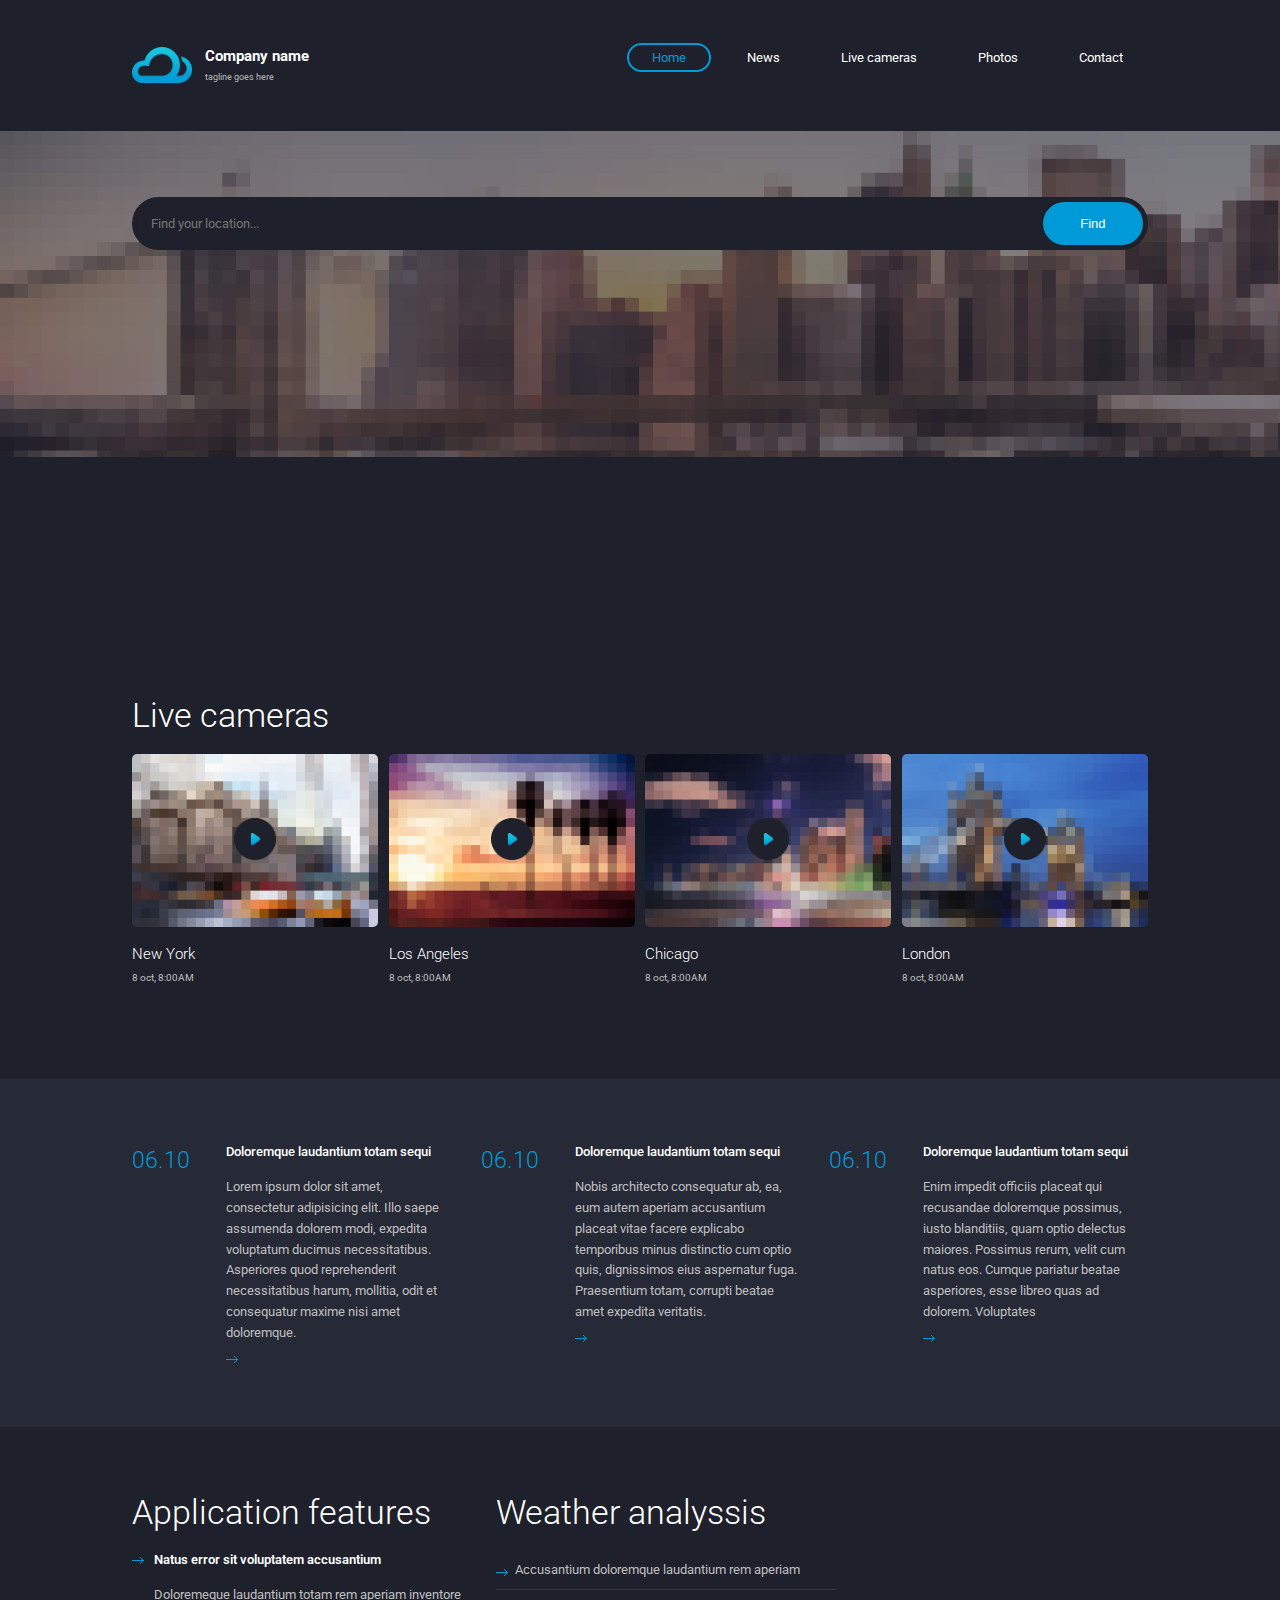
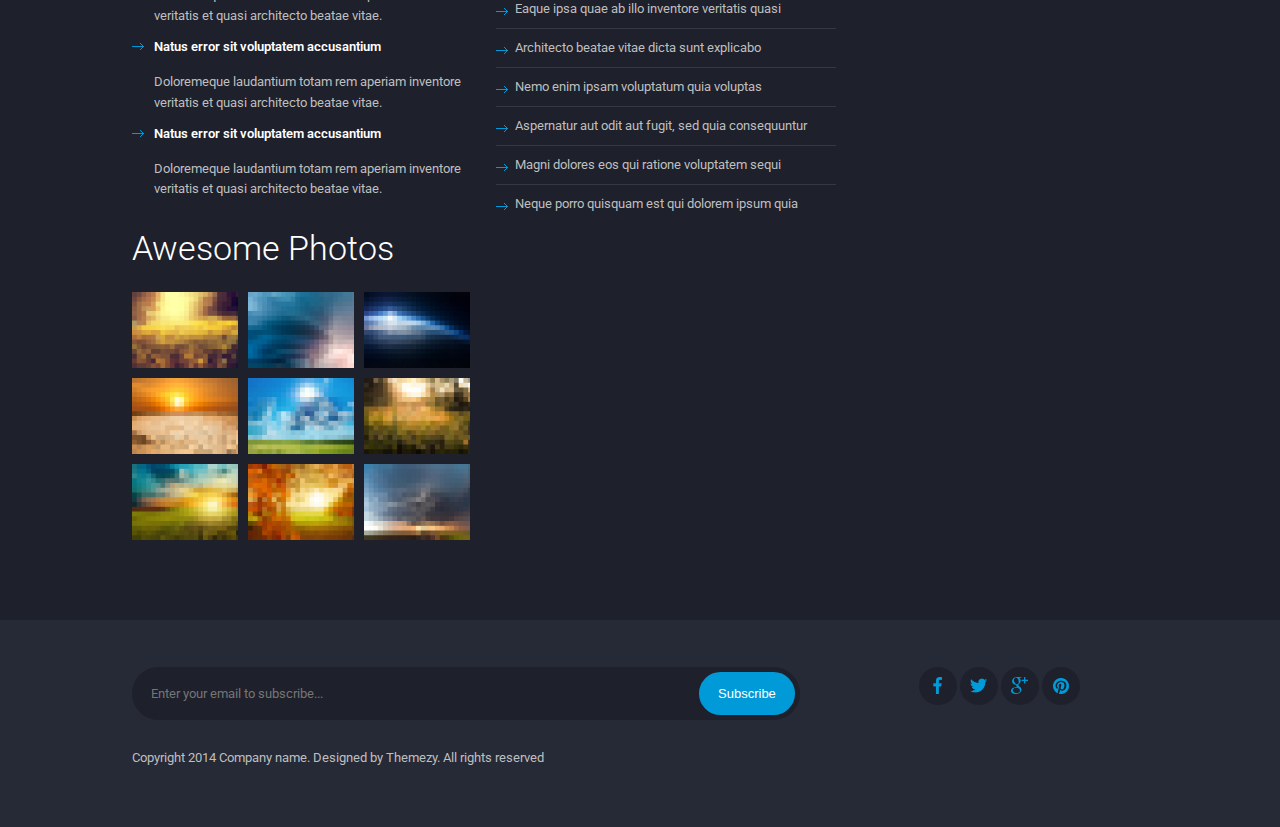
<file: index.html>
<!doctype html>

<html lang="en"> 
  <head>
    <meta charset="utf-8">
    <title>Weather Check</title>
    <meta name="description" lang="en" content="Openweather API is one of the most recognisable and elegant APIs. Powered by ML technologies, it provides all necessary for businesses weather information for any location on the globe. All you need to start using it is to sign up and call API straightforwardly.">
    <meta name="keywords" lang="en" content="Openweather, api, Current Weather, forcasting, weather forcasting">
    <meta name="viewport" content="width=device-width, initial-scale=1, maximum-scale=1">
    <link rel="shortcut icon" href="favicon.ico" />

    <!-- FontAwesome CDN link -->
    <link rel="stylesheet" media="screen" href="./assets/vendor/fontAwesome.all.min.css">
    <link rel="stylesheet" href="https://cdnjs.cloudflare.com/ajax/libs/font-awesome/5.15.1/css/all.min.css">

    <!-- Default style-sheet is for 'media' type screen (color computer display).  -->
    <link rel="stylesheet" media="screen" href="./assets/css/style.css" >
    
  </head>
  <body>

    <!--container start-->
    <div class="container">

      <!--Header section start-->
      <header>
        <div class="wrapper">
          <!-- Logo starts here -->
          <a href="index.html" title="logo" class="logo">
            <div class="logoImage">
              <img src="./assets/images/logo.png" alt="logo" />
            </div>
            <div class="logoText">
              <h1>company name</h1>
              <span>tagline goes here</span>
            </div>
          </a>
          <!-- Logo ends here -->
          <!-- Humberger starts here -->
          <div class="burger">
            <div class="line">line1</div>
            <div class="line">line2</div>
            <div class="line">line3</div>
          </div>
          <!-- Humberger ends here -->
          <!-- Navbar starts here -->
          <nav class="navbar hide-navbar">
            <ul class="menu">
              <li class="menu-item"><a href="index.html" class="menu-link active" title="home">home</a></li>
              <li class="menu-item"><a href="#" class="menu-link" title="news">news</a></li>
              <li class="menu-item"><a href="#" class="menu-link" title="live cameras">live cameras</a></li>
              <li class="menu-item"><a href="photos.html" class="menu-link" title="photos">photos</a></li>
              <li class="menu-item"><a href="#" class="menu-link" title="contact">contact</a></li>
            </ul>
          </nav>
          <!-- Navbar ends here -->
        </div>
      </header>
      <!--Header section ends-->

      <!--Main section start-->
      <main class="home-main">
        <!-- Banner section starts here -->
        <div class="banner">
          <div class="wrapper">
            <form class="search-form">
              <div class="form-inputs">
                <input type="search" class="input-field search" placeholder="Find your location..." />
                <input type="submit" class="btn find" name="find" value="find" />
              </div>
            </form>
          </div>
        </div>
        <!-- Banner section ends here -->
        <!-- live cameras section starts here -->
        <section class="live-cameras">
          <div class="wrapper">
            <h3 class="headline">live cameras</h3>
            <ul class="cities">
              <li class="city">
                <a href="#" title="city video">
                  <figure>
                    <img src="./assets/images/live-camera-1.jpg" alt="new york" />
                  </figure>
                </a>
                <h4 class="city-name">new york</h4>
                <p class="city-date-time">8 oct, 8:00<span class="uppercase-word">am</span></p>
              </li>
              <li class="city">
                <a href="#" title="city video">
                  <figure>
                    <img src="./assets/images/live-camera-2.jpg" alt="los angeles" />
                  </figure>
                </a>
                <h4 class="city-name">los angeles</h4>
                <p class="city-date-time">8 oct, 8:00<span class="uppercase-word">am</span></p>
              </li>
              <li class="city">
                <a href="#" title="city video">
                  <figure>
                    <img src="./assets/images/live-camera-3.jpg" alt="chicago" />
                  </figure>
                </a>
                <h4 class="city-name">chicago</h4>
                <p class="city-date-time">8 oct, 8:00<span class="uppercase-word">am</span></p>
              </li>
              <li class="city">
                <a href="#" title="city video">
                  <figure>
                    <img src="./assets/images/live-camera-4.jpg" alt="london" />
                  </figure>
                </a>  
                <h4 class="city-name">london</h4>
                <p class="city-date-time">8 oct, 8:00<span class="uppercase-word">am</span></p>
              </li>
            </ul>
          </div>
        </section>
        <!-- live cameras section ends here -->
        <!-- News section starts here -->
        <section class="news">
          <div class="wrapper">
            <ul class="news-posts">
              <li class="post">
                <h4 class="post-date">06.10</h4>
                <article>
                  <h5 class="post-headline">doloremque laudantium totam sequi</h5>
                  <p class="post-description">
                    lorem ipsum dolor sit amet, consectetur adipisicing elit.
                    Illo saepe assumenda dolorem modi, expedita voluptatum ducimus
                    necessitatibus. <span class="capital-letter">asperiores</span>
                    quod reprehenderit necessitatibus harum, mollitia, odit et
                    consequatur maxime nisi amet doloremque.
                  </p>
                  <a href="#" title="full post">
                    <figure class="right-arrow">
                      <img src="./assets/images/arrow.png" alt="left arrow">
                    </figure>
                  </a>
                </article>
              </li>
              <li class="post">
                <h4 class="post-date">06.10</h4>
                <article>
                  <h5 class="post-headline">doloremque laudantium totam sequi</h5>
                  <p class="post-description">
                    nobis architecto consequatur ab, ea, eum autem aperiam accusantium
                    placeat vitae facere explicabo temporibus minus distinctio cum optio
                    quis, dignissimos eius aspernatur fuga. <span class="capital-letter">praesentium</span> 
                    totam, corrupti beatae amet expedita veritatis.
                  </p>
                  <a href="#" title="full post">
                    <figure class="right-arrow">
                      <img src="./assets/images/arrow.png" alt="left arrow">
                    </figure>
                  </a>
                </article>
              </li>
              <li class="post">
                <h4 class="post-date">06.10</h4>
                <article>
                  <h5 class="post-headline">doloremque laudantium totam sequi</h5>
                  <p class="post-description">
                    enim impedit officiis placeat qui recusandae doloremque possimus,
                    iusto blanditiis, quam optio delectus maiores. <span class="capital-letter">possimus</span>
                    rerum, velit cum natus eos. <span class="capital-letter">cumque</span>
                    pariatur beatae asperiores, esse libreo quas ad dolorem. 
                    <span class="capital-letter">voluptates</span>
                  </p>
                  <a href="#" title="full post">
                    <figure class="right-arrow">
                      <img src="./assets/images/arrow.png" alt="left arrow">
                    </figure>
                  </a>
                </article>
              </li>
            </ul>
          </div>
        </section>
        <!-- News section ends here -->
        <!-- feature-analysis-photos section starts here -->
        <section class="feature-analysis-photos-section">
          <div class="wrapper">
            <ul class="feature-analysis-photos">
              <!-- feature section starts here -->
              <li class="features">
                <h3 class="headline">application features</h3>
                <ul>
                  <li class="feature-item">
                    <figure class="right-arrow">
                      <img src="./assets/images/arrow.png" alt="left arrow">
                    </figure>
                    <article>
                      <h4 class="feature-headline">natus error sit voluptatem accusantium</h4>
                      <p class="feature-description">doloremeque laudantium totam rem aperiam inventore veritatis et quasi architecto beatae vitae.</p>
                    </article>
                  </li>
                  <li class="feature-item">
                    <figure class="right-arrow">
                      <img src="./assets/images/arrow.png" alt="left arrow">
                    </figure>
                    <article>
                      <h4 class="feature-headline">natus error sit voluptatem accusantium</h4>
                      <p class="feature-description">doloremeque laudantium totam rem aperiam inventore veritatis et quasi architecto beatae vitae.</p>
                    </article>
                  </li>
                  <li class="feature-item">
                    <figure class="right-arrow">
                      <img src="./assets/images/arrow.png" alt="left arrow">
                    </figure>
                    <article>
                      <h4 class="feature-headline">natus error sit voluptatem accusantium</h4>
                      <p class="feature-description">doloremeque laudantium totam rem aperiam inventore veritatis et quasi architecto beatae vitae.</p>
                    </article>
                  </li>
                </ul>
              </li>
              <!-- analysis section starts here -->
              <li>
                <h3 class="headline">weather analyssis</h3>
                <ul>
                  <li class="analyssis-item">
                    <figure class="right-arrow">
                      <img src="./assets/images/arrow.png" alt="left arrow">
                    </figure>
                    <a href="#" class="analyssis-info" title="analyssis info">accusantium doloremque laudantium rem aperiam</a>
                  </li>
                  <li class="analyssis-item">
                    <figure class="right-arrow">
                      <img src="./assets/images/arrow.png" alt="left arrow">
                    </figure>
                    <a href="#" class="analyssis-info" title="analyssis info">eaque ipsa quae ab illo inventore veritatis quasi</a>
                  </li>
                  <li class="analyssis-item">
                    <figure class="right-arrow">
                      <img src="./assets/images/arrow.png" alt="left arrow">
                    </figure>
                    <a href="#" class="analyssis-info" title="analyssis info">architecto beatae vitae dicta sunt explicabo</a>
                  </li>
                  <li class="analyssis-item">
                    <figure class="right-arrow">
                      <img src="./assets/images/arrow.png" alt="left arrow">
                    </figure>
                    <a href="#" class="analyssis-info" title="analyssis info">nemo enim ipsam voluptatum quia voluptas</a>
                  </li>
                  <li class="analyssis-item">
                    <figure class="right-arrow">
                      <img src="./assets/images/arrow.png" alt="left arrow">
                    </figure>
                    <a href="#" class="analyssis-info" title="analyssis info">aspernatur aut odit aut fugit, sed quia consequuntur</a>
                  </li>
                  <li class="analyssis-item">
                    <figure class="right-arrow">
                      <img src="./assets/images/arrow.png" alt="left arrow">
                    </figure>
                    <a href="#" class="analyssis-info" title="analyssis info">magni dolores eos qui ratione voluptatem sequi</a>
                  </li>
                  <li class="analyssis-item">
                    <figure class="right-arrow">
                      <img src="./assets/images/arrow.png" alt="left arrow">
                    </figure>
                    <a href="#" class="analyssis-info" title="analyssis info">neque porro quisquam est qui dolorem ipsum quia</a>
                  </li>
                </ul>
              </li>
              <!-- photos section starts here -->
              <li>
                <h3 class="headline photos-headline">awesome photos</h3>
                <ul>
                  <li class="gallery-item">
                    <figure class="photo-wrapper">
                      <img src="./assets/images/thumb-1.jpg" alt="thumb images" />  
                    </figure>
                  </li>
                  <li class="gallery-item">
                    <figure class="photo-wrapper">
                      <img src="./assets/images/thumb-2.jpg" alt="thumb images" />  
                    </figure>
                  </li>
                  <li class="gallery-item">
                    <figure class="photo-wrapper">
                      <img src="./assets/images/thumb-3.jpg" alt="thumb images" />  
                    </figure>
                  </li>
                  <li class="gallery-item">
                    <figure class="photo-wrapper">
                      <img src="./assets/images/thumb-4.jpg" alt="thumb images" />  
                    </figure>
                  </li>
                  <li class="gallery-item">
                    <figure class="photo-wrapper">
                      <img src="./assets/images/thumb-5.jpg" alt="thumb images" />  
                    </figure>
                  </li>
                  <li class="gallery-item">
                    <figure class="photo-wrapper">
                      <img src="./assets/images/thumb-6.jpg" alt="thumb images" />  
                    </figure>
                  </li>
                  <li class="gallery-item">
                    <figure class="photo-wrapper">
                      <img src="./assets/images/thumb-7.jpg" alt="thumb images" />  
                    </figure>
                  </li>
                  <li class="gallery-item">
                    <figure class="photo-wrapper">
                      <img src="./assets/images/thumb-8.jpg" alt="thumb images" />  
                    </figure>
                  </li>
                  <li class="gallery-item">
                    <figure class="photo-wrapper">
                      <img src="./assets/images/thumb-9.jpg" alt="thumb images" />  
                    </figure>
                  </li>
                </ul>
              </li>
            </ul>
          </div>
        </section>
        <!-- feature-analysis-photos section ends here -->
      </main>
      <!--Main section ends-->

      <!--Footer section start-->
      <footer>
        <div class="wrapper">
          <div class="mail-and-icons">
            <form class="email-form">
              <div class="form-inputs">
                <input type="email" class="input-field email" placeholder="Enter your email to subscribe..." />
                <input type="submit" class="btn subscribe" name="subscribe" value="subscribe" />
              </div>
            </form>
            <ul class="footer-icons">
              <li class="icon">
                <a href="#" class="icon-link facebook" title="facebook">facebook</a>
              </li>
              <li class="icon">
                <a href="#" class="icon-link twitter" title="twitter">twitter</a>
              </li>
              <li class="icon">
                <a href="#" class="icon-link google-plus" title="google-plus">google-plus</a>
              </li>
              <li class="icon">
                <a href="#" class="icon-link pintrest" title="pintrest">pintrest</a>
              </li>
            </ul>
          </div>
          <p class="copy-right-text">copyright 2014 company <span class="lowercase-text">name</span>. designed <span class="lowercase-text">by</span> themezy. all <span class="lowercase-text">rights reserved</span></p>
        </div>
      </footer>
      <!--Footer section ends-->

    </div>
    <!--container ends-->

    <script src="./assets/js/script.js"></script>
  </body>
</html>
</file>
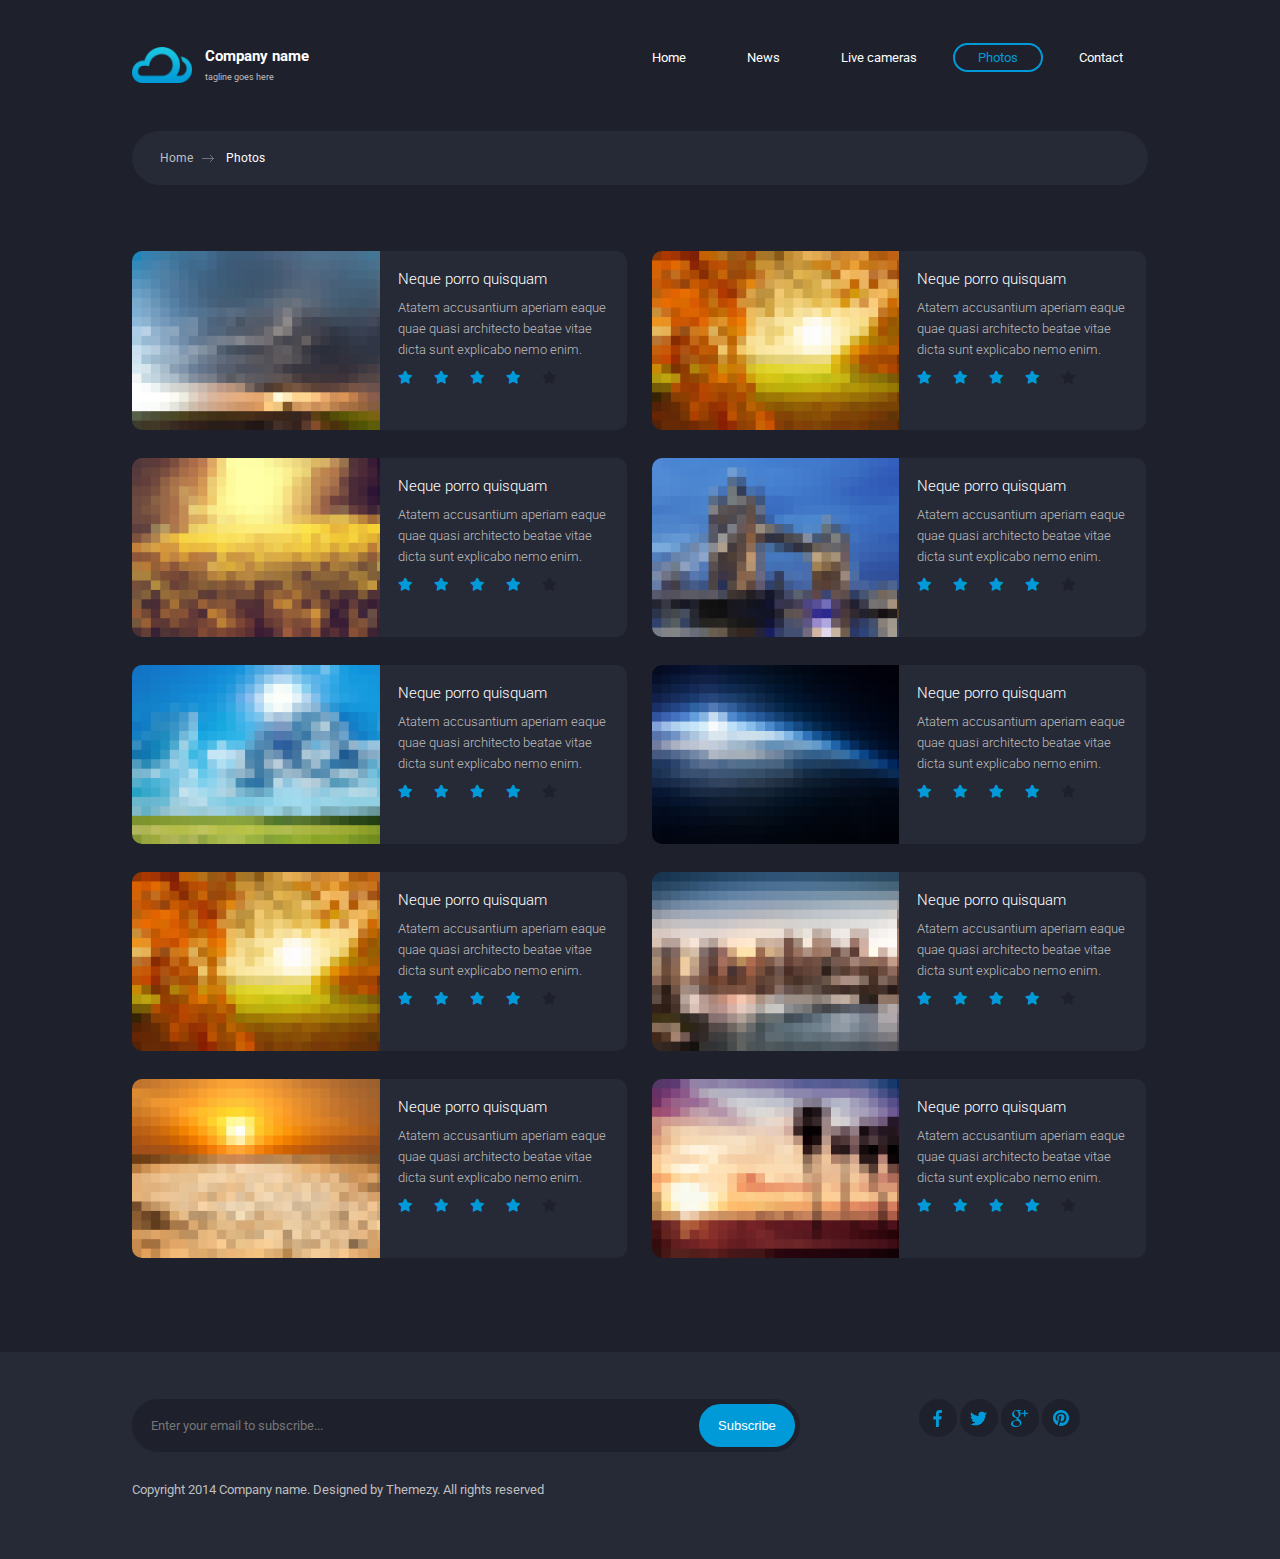
<file: photos.html>
<!doctype html>
<html lang="en"> 
  <head>
    <meta charset="utf-8">
    <title>Weather Check</title>
    <meta name="description" lang="en" content="Openweather API is one of the most recognisable and elegant APIs. Powered by ML technologies, it provides all necessary for businesses weather information for any location on the globe. All you need to start using it is to sign up and call API straightforwardly.">
    <meta name="keywords" lang="en" content="Openweather, api, Current Weather, forcasting, weather forcasting">
    <meta name="viewport" content="width=device-width, initial-scale=1, maximum-scale=1">
    <link rel="shortcut icon" href="favicon.ico" />

    <!-- FontAwesome CDN link -->
    <link rel="stylesheet" media="screen" href="./assets/vendor/fontAwesome.all.min.css">
    <link rel="stylesheet" href="https://cdnjs.cloudflare.com/ajax/libs/font-awesome/5.15.1/css/all.min.css">

    <!-- Default style-sheet is for 'media' type screen (color computer display).  -->
    <link rel="stylesheet" media="screen" href="./assets/css/style.css" >
    
  </head>

  <body>

    <!--container start-->
    <div class="container">

      <!--Header section start-->
      <header>
        <div class="wrapper">
          <!-- Logo starts here -->
          <a href="index.html" title="logo" class="logo">
            <div class="logoImage">
              <img src="./assets/images/logo.png" alt="logo" />
            </div>
            <div class="logoText">
              <h1>company name</h1>
              <span>tagline goes here</span>
            </div>
          </a>
          <!-- Logo ends here -->
          <!-- Humberger starts here -->
          <div class="burger">
            <div class="line">line1</div>
            <div class="line">line2</div>
            <div class="line">line3</div>
          </div>
          <!-- Humberger ends here -->
          <!-- Navbar starts here -->
          <nav class="navbar hide-navbar">
            <ul class="menu">
              <li class="menu-item"><a href="index.html" class="menu-link" title="home">home</a></li>
              <li class="menu-item"><a href="#" class="menu-link" title="news">news</a></li>
              <li class="menu-item"><a href="#" class="menu-link" title="live cameras">live cameras</a></li>
              <li class="menu-item"><a href="photos.html" class="menu-link active" title="photos">photos</a></li>
              <li class="menu-item"><a href="#" class="menu-link" title="contact">contact</a></li>
            </ul>
          </nav>
          <!-- Navbar ends here -->
        </div>
      </header>
      <!--Header section ends-->

      <!--Main section start-->
      <main class="photos-main">
        <!-- Banner section starts here -->
        <div class="banner">
          <div class="wrapper">
            <ul class="breadcrums">
              <li class="from"><a href="index.html" title="home page">home</a></li>
              <li class="to">photos</li>
            </ul>
            <div class="photo-cards">
              <ul class="cards">
                <li class="card">
                  <div class="photo-container image-1">background image</div>
                  <article class="card-text">
                    <h4 class="card-title">neque porro quisquam</h4>
                    <p class="card-decsription">
                      atatem accusantium aperiam eaque quae quasi architecto beatae vitae dicta sunt explicabo nemo enim.
                    </p>
                    <p class="ratings">
                      <span class="icon-star">star1</span>
                      <span class="icon-star">star2</span>
                      <span class="icon-star">star3</span>
                      <span class="icon-star">star4</span>
                      <span class="icon-star">star5</span>
                    </p>  
                  </article>
                </li>
                <li class="card">
                  <div class="photo-container image-2">background image</div>
                  <article class="card-text">
                    <h4 class="card-title">neque porro quisquam</h4>
                    <p class="card-decsription">
                      atatem accusantium aperiam eaque quae quasi architecto beatae vitae dicta sunt explicabo nemo enim.
                    </p>
                    <p class="ratings">
                      <span class="icon-star">star1</span>
                      <span class="icon-star">star2</span>
                      <span class="icon-star">star3</span>
                      <span class="icon-star">star4</span>
                      <span class="icon-star">star5</span>
                    </p>  
                  </article>
                </li>
                <li class="card">
                  <div class="photo-container image-3">background image</div>
                  <article class="card-text">
                    <h4 class="card-title">neque porro quisquam</h4>
                    <p class="card-decsription">
                      atatem accusantium aperiam eaque quae quasi architecto beatae vitae dicta sunt explicabo nemo enim.
                    </p>
                    <p class="ratings">
                      <span class="icon-star">star1</span>
                      <span class="icon-star">star2</span>
                      <span class="icon-star">star3</span>
                      <span class="icon-star">star4</span>
                      <span class="icon-star">star5</span>
                    </p>  
                  </article>
                </li>
                <li class="card">
                  <div class="photo-container image-4">background image</div>
                  <article class="card-text">
                    <h4 class="card-title">neque porro quisquam</h4>
                    <p class="card-decsription">
                      atatem accusantium aperiam eaque quae quasi architecto beatae vitae dicta sunt explicabo nemo enim.
                    </p>
                    <p class="ratings">
                      <span class="icon-star">star1</span>
                      <span class="icon-star">star2</span>
                      <span class="icon-star">star3</span>
                      <span class="icon-star">star4</span>
                      <span class="icon-star">star5</span>
                    </p>  
                  </article>
                </li>
                <li class="card">
                  <div class="photo-container image-5">background image</div>
                  <article class="card-text">
                    <h4 class="card-title">neque porro quisquam</h4>
                    <p class="card-decsription">
                      atatem accusantium aperiam eaque quae quasi architecto beatae vitae dicta sunt explicabo nemo enim.
                    </p>
                    <p class="ratings">
                      <span class="icon-star">star1</span>
                      <span class="icon-star">star2</span>
                      <span class="icon-star">star3</span>
                      <span class="icon-star">star4</span>
                      <span class="icon-star">star5</span>
                    </p>  
                  </article>
                </li>
              </ul>
              <ul class="cards">
                <li class="card">
                  <div class="photo-container image-4">background image</div>
                  <article class="card-text">
                    <h4 class="card-title">neque porro quisquam</h4>
                    <p class="card-decsription">
                      atatem accusantium aperiam eaque quae quasi architecto beatae vitae dicta sunt explicabo nemo enim.
                    </p>
                    <p class="ratings">
                      <span class="icon-star">star1</span>
                      <span class="icon-star">star2</span>
                      <span class="icon-star">star3</span>
                      <span class="icon-star">star4</span>
                      <span class="icon-star">star5</span>
                    </p>  
                  </article>
                </li>
                <li class="card">
                  <div class="photo-container image-7">background image</div>
                  <article class="card-text">
                    <h4 class="card-title">neque porro quisquam</h4>
                    <p class="card-decsription">
                      atatem accusantium aperiam eaque quae quasi architecto beatae vitae dicta sunt explicabo nemo enim.
                    </p>
                    <p class="ratings">
                      <span class="icon-star">star1</span>
                      <span class="icon-star">star2</span>
                      <span class="icon-star">star3</span>
                      <span class="icon-star">star4</span>
                      <span class="icon-star">star5</span>
                    </p>  
                  </article>
                </li>
                <li class="card">
                  <div class="photo-container image-8">background image</div>
                  <article class="card-text">
                    <h4 class="card-title">neque porro quisquam</h4>
                    <p class="card-decsription">
                      atatem accusantium aperiam eaque quae quasi architecto beatae vitae dicta sunt explicabo nemo enim.
                    </p>
                    <p class="ratings">
                      <span class="icon-star">star1</span>
                      <span class="icon-star">star2</span>
                      <span class="icon-star">star3</span>
                      <span class="icon-star">star4</span>
                      <span class="icon-star">star5</span>
                    </p>  
                  </article>
                </li>
                <li class="card">
                  <div class="photo-container image-9">background image</div>
                  <article class="card-text">
                    <h4 class="card-title">neque porro quisquam</h4>
                    <p class="card-decsription">
                      atatem accusantium aperiam eaque quae quasi architecto beatae vitae dicta sunt explicabo nemo enim.
                    </p>
                    <p class="ratings">
                      <span class="icon-star">star1</span>
                      <span class="icon-star">star2</span>
                      <span class="icon-star">star3</span>
                      <span class="icon-star">star4</span>
                      <span class="icon-star">star5</span>
                    </p>  
                  </article>
                </li>
                <li class="card">
                  <div class="photo-container image-10">background image</div>
                  <article class="card-text">
                    <h4 class="card-title">neque porro quisquam</h4>
                    <p class="card-decsription">
                      atatem accusantium aperiam eaque quae quasi architecto beatae vitae dicta sunt explicabo nemo enim.
                    </p>
                    <p class="ratings">
                      <span class="icon-star">star1</span>
                      <span class="icon-star">star2</span>
                      <span class="icon-star">star3</span>
                      <span class="icon-star">star4</span>
                      <span class="icon-star">star5</span>
                    </p>  
                  </article>
                </li>
              </ul>
            </div>
            <!-- Modal content -->
            <div class="modal">
              <ul class="modal-content">
                <li>
                  <figure class="modal-image-container">
                    <img src="./assets/images/photo-1@2x.jpg" class="modal-image" alt="modal image">
                  </figure>
                </li>
                <span class="close"></span>
              </ul>
            </div>
            <!-- / Modal content -->
          </div>
        </div>
        <!-- feature-analysis-photos section ends here -->
      </main>
      <!--Main section ends-->

      <!--Footer section start-->
      <footer>
        <div class="wrapper">
          <div class="mail-and-icons">
            <form class="email-form">
              <div class="form-inputs">
                <input type="email" class="input-field email" placeholder="Enter your email to subscribe..." />
                <input type="submit" class="btn subscribe" name="subscribe" value="subscribe" />
              </div>
            </form>
            <ul class="footer-icons">
              <li class="icon">
                <a href="#" class="icon-link facebook" title="facebook">facebook</a>
              </li>
              <li class="icon">
                <a href="#" class="icon-link twitter" title="twitter">twitter</a>
              </li>
              <li class="icon">
                <a href="#" class="icon-link google-plus" title="google-plus">google-plus</a>
              </li>
              <li class="icon">
                <a href="#" class="icon-link pintrest" title="pintrest">pintrest</a>
              </li>
            </ul>
          </div>
          <p class="copy-right-text">copyright 2014 company <span class="lowercase-text">name</span>. designed <span class="lowercase-text">by</span> themezy. all <span class="lowercase-text">rights reserved</span></p>
        </div>
      </footer>
      <!--Footer section ends-->

    </div>
    <!--container ends-->

    <script src="./assets/js/script.js"></script>
  </body>
</html>
</file>
<file: assets/css/style.css>
@charset "utf-8";
@import url('https://fonts.googleapis.com/css2?family=Roboto:wght@100;300;400;500;700;900&display=swap');

/*------------------------------------------------------------------
  [Table of contents]
  * To keep an overview of structure of your code, we make use of table of 
  * content. Table of content is use display the overall tree structure of your
  * Layout. 
  * (NOTE: Remove this commented code once you start developing the code.
  * Remove the following table of content and add your own as this is just and 
  * example to let you know)

  1. CSS Reset Code
    1.1. Eric Meyers Reset/HTML5 display-role reset for older browsers
    1.2. Clear Fix
    1.3. Font class declaration
  2. Body
  3. Header / .header
    2.1. Navigation / .navbar
  4. Content / .content
    4.1. Left column / .leftcolumn
    4.2. Right column / .rightcolumn
    4.3. Sidebar / .sidebar
      4.3.1. RSS / .rss
      4.3.2. Search / .search
      4.3.3. Boxes / .box
      4.3.4. Sideblog / .sideblog
      4.3.5. Advertisements / .ads
  5. Footer / .footer
  ------------------------------------------------------------------*/

/*------------------------------------------------------------------
  [Color codes]
  * Mention the color code you have used in your html document for the respective
  * elements given as follow. 
  * (NOTE: Remove this commented code once you start developing the code. 
  * Remove the following color code and add your own as this is just and 
  * example to let you know)

  Header nav: #e5e5df (Cararra)
  Header nav a (hover): #fff (white)
  Header nav a (active): #fff (white)
-------------------------------------------------------------------*/

/*------------------------------------------------------------------
  [Typography]
  * Mention the Typography you have used in your html document for the respective
  * elements given as follow.
  * (NOTE: Remove this commented code once you start developing the code. 
  * Remove the following typography and add your own as this is just and 
  * example to let you know)

  Header nav a: 16px 'Futura Bold', 'Gill Sans', Arial, 'Helvetica Neue', Helvetica, sans-serif;
  View-register li a : 12px 'Futura Bold', 'Gill Sans', Arial, 'Helvetica Neue', Helvetica, sans-serif;
  -------------------------------------------------------------------*/

/* ==========================================================================
   1. CSS Reset Code
   ========================================================================== */

/* 1.1. Eric Meyers Reset
   http://meyerweb.com/eric/tools/css/reset/
   v2.0 | 20110126
   License: none (public domain)
   ========================================================================== */
html, body, div, span, applet, object, iframe, h1, h2, h3, h4, h5, h6, p,
blockquote, pre, a, abbr, acronym, address, big, cite, code, del, dfn, em, img,
ins, kbd, q, s, samp, small, strike, strong, sub, sup, tt, var, b, u, i, center,
dl, dt, dd, ol, ul, li, fieldset, form, label, legend, table, caption, tbody,
tfoot, thead, tr, th, td, article, aside, canvas, details, embed, figure,
figcaption, footer, header, hgroup, menu, nav, output, ruby, section, summary,
time, mark, audio, video {
  margin: 0;
  padding: 0;
  border: 0;
  font-size: 100%;
  font: inherit;
  vertical-align: baseline;
}

/* HTML5 display-role reset for older browsers */
article, aside, details, figcaption, figure,
footer, header, hgroup, menu, nav, section {
  display: block;
}

/* Force scrollbar */
html { overflow-y: scroll; }

/* Align radios and text inputs with their label */

input[type='radio'] { vertical-align: text-bottom; }

/* Hand cursor on clickable input elements */
label,
input[type='button'],
input[type='submit'],
button {
  cursor: pointer;
}

strong {
  font-weight: bold;
  font-family: inherit;
  font-size: inherit;
}

em { font-style: italic; }

img {
  border: 0;
  vertical-align: middle;
}

sub,
sup {
  vertical-align: baseline;
  position: relative;
  font-size: 55%;
  line-height: 0;
}

sup { top: -.7em; }

sub { bottom: -.25em; }

/* 1.2. Clear Fix
   ========================================================================== */

.cf:before,
.cf:after {
  display: table;
  content: " ";
}

.cf:after { clear: both; }

.cf { *zoom: 1; }

/* 1.3. Font class declaration
   ========================================================================== */
/*
 * Mention the font property (eg: font-family, font-size, font-weight, font-style
 * etc) that have been commonly used in the html document. Make a class of it and
 * apply to the element wherever it is needed. If any single property in changed,
 * then override only that property in the particular class which is used for the
 * element.
 * (NOTE: Remove this commented code once you start 
 * developing the code. Remove the following font class and add your own
 * as this is just and example to let you know. If there is only one font family
 * followed throughout the site, then menstion the font property in body. No need
 * of creating an extra class for it) */

.futura-bold-font {
  font-family: 'Futura Bold', 'Gill Sans', Arial, 'Helvetica Neue', Helvetica, sans-serif;
  font-style: normal;
  font-weight: bold;
}

/* ==========================================================================
  common styling starts
 ========================================================================== */

:root {
  --primery-bg-color : #1e202b;
  --secondary-bg-color : #262936;
  --headline-text-color : #fff;
  --info-text-color : #bfbfbf;
  --button-color : #009ad8;
}

*,
*::after,
*::before { 
  -webkit-box-sizing: border-box; 
  box-sizing: border-box; 
}

body { font-family: 'Roboto', sans-serif; }
ul { list-style: none; }
a { text-decoration: none; }

.wrapper {
  max-width: 1349px;
  width: 79.3%;
  margin: 0 auto;
}

.btn {
  padding: 0 35px;
  border: 2px solid var(--button-color);
  border-radius: 50px;
  background:var(--button-color);
  color: var(--headline-text-color);
  font-size: 13px;
  text-transform: capitalize;
  -webkit-transition: .3s ease;
  -o-transition: .3s ease;
  transition: .3s ease;
}

.btn:focus { outline: none; }

.headline {
  margin-bottom: 19px;
  color: var(--headline-text-color);
  font-size: 34px;
  font-weight: 300;
}

.headline::first-letter { text-transform: capitalize; }

/* ==========================================================================
  Header styling starts
 ========================================================================== */

header { 
  width: 100%;
  background-color: var(--primery-bg-color);
}

header .wrapper,
.logo,
.menu { 
  display: -webkit-box; 
  display: -ms-flexbox; 
  display: flex; 
}

header .wrapper { padding: 47px 0; }

.logo { 
  -webkit-box-flex: 1; 
  -ms-flex: 1; 
  flex: 1; 
}

.navbar { 
  -webkit-box-flex: 3; 
  -ms-flex: 3; 
  flex: 3; 
}

/*----- Logo starts here -----*/

.logoImage { 
  width: 60px;
  margin-right: 13px;
}

.logoImage img {
  width: 100%;
  background-position: center;
  background-repeat: no-repeat;
  background-size: cover;
} 

.logoText h1 {
  color: var(--headline-text-color);
  font-size: 15px;
  font-weight: 700;
}

.logoText h1::first-letter { text-transform: capitalize; }

.logoText span {
  color: var(--info-text-color);
  font-size: 9px;
}

/*----- Burger starts here -----*/

.burger { display: none; }

/*----- Navbar starts here -----*/

.menu { float: right; }
.menu-item { margin-left: 11px; }

.menu-item:not(:nth-child(3)),
.menu-item:nth-child(3)::first-letter { text-transform: capitalize; }

.menu-link { 
  padding: 5px 23px;
  border: 2px solid transparent;
  border-radius: 50px;
  color: var(--headline-text-color); 
  font-size: 13px;
  font-weight: 400;
  -webkit-transition: .3s ease;
  -o-transition: .3s ease;
  transition: .3s ease;
}

.menu-link.active { 
  border-color: var(--button-color);
  color: var(--button-color); 
}

/* ==========================================================================
  Header styling ends
 ========================================================================== */

/* ==========================================================================
  Home page Main styling starts
  ========================================================================== */
  
/*----- Banner starts here -----*/

.home-main .banner {
  width: 100%;
  padding: 66px 0 207px;
  position: relative;
  background: url("../images/banner.png");
  background-position: 0;
  background-repeat: no-repeat;
  background-size: cover;
}

.form-inputs {
  padding: 5px;
  border-radius: 50px;
  display:-webkit-box;
  display:-ms-flexbox;
  display:flex;
  -webkit-box-orient:horizontal;
  -webkit-box-direction:normal;
  -ms-flex-direction:row;
  flex-direction:row;
  background-color: var(--primery-bg-color);
}

.input-field {
  width: 100%;
  padding: 14px;
  border: none;
  border-radius: 50px;
  background-color: var(--primery-bg-color);
  color: var(--headline-text-color);
  font-family: 'Roboto', sans-serif;
}

.input-field:focus { outline: none; }

/*----- Weather report starts here -----*/

.error-container { padding-bottom: 10px; }

.message {
  color: #ffffff;
  font-size: 25px;
  text-transform: capitalize;
}

.weather-report {
  width: 40%;
  border-radius: 10px;
  position: absolute;
  top: 57%;
  left: 50%;
  -webkit-transform: translateX(-50%);
  -ms-transform: translateX(-50%);
  transform: translateX(-50%);
  background-color: #323544;
}

.report-header {
  padding: 10px 10px;
  border-top-left-radius: 10px;
  border-top-right-radius: 10px;
  display: -webkit-box;
  display: -ms-flexbox;
  display: flex;
  -webkit-box-pack: justify;
  -ms-flex-pack: justify;
  justify-content: space-between;
  background-color: #2d303d;
  color: var(--info-text-color);
}

.report-header span { 
  font-size: 13px;
  text-transform: capitalize; 
}

.report-details { padding: 35px 20px 28px; }

.report-city {
  margin-bottom: 13px;
  color: var(--info-text-color);
  font-weight: 500;
  text-transform: capitalize; 
}

.temprature-details,
.other-weather-details,
.other-weather-details > li { 
  display: -webkit-box; 
  display: -ms-flexbox; 
  display: flex; 
}

.temprature-details { 
  margin-bottom: 13px; 
  -ms-flex-wrap: wrap; 
  flex-wrap: wrap;
}

.temrature {
  margin-right: 35px;
  color: var(--headline-text-color);
  font-size: 82px;
  font-weight: 900;
  text-transform: uppercase;
}

.temparture-icon figure,
.temparture-icon figure img {
  width: 86px;
  margin-top: 10px;
}

.temparture-icon figure img {
  width: 100%;
  background-position: center;
  background-repeat: no-repeat;
  background-size: cover;
}

.other-weather-details > li { margin-right: 22px; }
.other-weather-details > li figure { margin-right: 5px; }

.other-weather-details > li span { 
  margin-top: 2px;
  font-size: 14px;
  color: var(--info-text-color);
}

.wind-direction { text-transform: capitalize; }

/*----- Live Cameras starts here -----*/

.live-cameras {
  width: 100%;
  background: var(--primery-bg-color);
}

.live-cameras .wrapper { padding: 238px 0 77px; }

.cities {
  display: -webkit-box;
  display: -ms-flexbox;
  display: flex;
  -ms-flex-wrap: wrap;
  flex-wrap: wrap;
  -webkit-box-pack: justify;
  -ms-flex-pack: justify;
  justify-content: space-between;
}

.city { 
  width: calc(249px - 3px); 
  margin-bottom: 19px;
  position: relative;
}

.city figure { margin-bottom: 18px; }

.city figure img {
  width: 100%;
  border-radius: 5px;
  position: relative;
  background-position: center;
  background-repeat: no-repeat;
  background-size: cover;
}

.city figure::before {
  content: '';
  width: 42px;
  height: 42px;
  position: absolute;
  z-index: 1;
  top: 28%;
  left: 50%;
  -webkit-transform: translateX(-50%);
  -ms-transform: translateX(-50%);
  transform: translateX(-50%);
  background-image: url('../images/play-button.png');
  background-position: center;
  background-repeat: no-repeat;
  background-size: cover;
}

.city-name {
  margin-bottom: 9px;
  color: var(--headline-text-color);
  font-size: 15px;
  font-weight: 300;
  text-transform: capitalize;
}

.city-date-time {
  color: var(--info-text-color);
  font-size: 10px;
}

.uppercase-word { text-transform: uppercase; }

/*----- News section starts here -----*/

.news {
  width: 100%;
  background-color: var(--secondary-bg-color);
}

.news .wrapper { padding: 65px 0 60px; }

.news-posts { 
  display: -webkit-box; 
  display: -ms-flexbox; 
  display: flex; 
}

.post { 
  width: calc(342px - 4px); 
  display: -webkit-box; 
  display: -ms-flexbox; 
  display: flex;
}

.post:not(:last-child) { margin-right: 30px; }

.post-date { 
  margin: 3px 36px 0 0;
  color: var(--button-color);
  font-size: 23px;
  font-weight: 300;
}

.post-headline::first-letter,
.post-description::first-letter,
.capital-letter { text-transform: capitalize; }

.post-headline,
.post-description { font-size: 13px; }

.post-headline {
  margin-bottom: 18px;
  color: var(--headline-text-color);
  font-weight: 500;
}

.post-description {
  margin-bottom: 5px;
  color: var(--info-text-color);
  line-height: 1.6;
}

/* feature-analysis-photos starts here
  ========================================================================== */
  
/*----- Feature starts here -----*/

.feature-analysis-photos-section {
  width: 100%;
  background-color: var(--primery-bg-color);
}

.feature-analysis-photos-section .wrapper { padding: 65px 0; }

.feature-analysis-photos { 
  display: -webkit-box; 
  display: -ms-flexbox; 
  display: flex; 
  -ms-flex-wrap: wrap; 
  flex-wrap: wrap;
}

.feature-analysis-photos > li { 
  width: calc(344px - 4px);
  margin-bottom: 5px;
}

.feature-analysis-photos > li:not(:last-child) { margin-right: 24px; }
.features .headline { margin-bottom: 17px; }

.feature-item {
  margin-bottom: 9px;
  display: -webkit-box;
  display: -ms-flexbox;
  display: flex;
}

.feature-item .right-arrow { margin-right: 10px; }

.feature-headline::first-letter,
.feature-description::first-letter { text-transform: capitalize; }

.feature-headline {
  margin: 3px 0 18px 0;
  color: #fff;
  font-size: 13px;
  font-weight: 600;
  cursor: pointer;
  -webkit-transition: .3s ease;
  -o-transition: .3s ease;
  transition: .3s ease;
}

.feature-description {
  color: var(--info-text-color);
  font-size: 13px;
  line-height: 1.6;
}

/*----- Analyssi starts here -----*/

.analyssis-item { 
  padding: 10px 0 9px 0;
  display: -webkit-box;
  display: -ms-flexbox;
  display: flex;
}

.analyssis-item:not(:last-child) { border-bottom: 1px solid #353844; }
.analyssis-item .right-arrow { margin-right: 7px; } 
.analyssis-info::first-letter { text-transform: capitalize; }

.analyssis-info {
  margin-top: 1px;
  color: var(--info-text-color);
  font-size: 13px;
  -webkit-transition: .3s ease;
  -o-transition: .3s ease;
  transition: .3s ease;
}

/*----- photos starts here -----*/

.photos-headline { 
  margin-bottom: 24px;
  text-transform: capitalize; 
}

.gallery-item {
  width: 106px;
  margin-bottom: 10px;
  float: left;
  cursor: pointer;
}

.gallery-item:not(:nth-child(3)):not(:nth-child(6)):not(:nth-child(9)) { margin-right: 10px; }

.photo-wrapper,
.photo-wrapper img { width: 100%; }

.photo-wrapper img {
  background-position: center;
  background-repeat: no-repeat;
  background-size: cover;
}

/* ==========================================================================
  Home page Main styling ends
  ========================================================================== */
/* ==========================================================================
  Photos page Main styling starts
  ========================================================================== */

.photos-main .banner {
  width: 100%;
  background-color: var(--primery-bg-color);
}

/*----- breadcrums starts here -----*/

.breadcrums {
  padding: 20px 28px;
  border-radius: 50px;
  display: -webkit-box;
  display: -ms-flexbox;
  display: flex;
  background-color: var(--secondary-bg-color);
  font-size: 12px;
  font-weight: 400;
  text-transform: capitalize;
}

.from a{ 
  color: var(--info-text-color); 
  -webkit-transition: all .3s ease; 
  -o-transition: all .3s ease; 
  transition: all .3s ease;
}

.to { color: var(--headline-text-color); }

.to::before {
  content: '';
  padding: 0 6px;
  margin: 0 12px 0 9px;
  background-image: url('../images/arrow-gray.png');
  background-position: center;
  background-repeat: no-repeat;
  background-size: auto;
}

/*----- Photo cards starts here -----*/

.photo-cards {
  padding: 66px 0;
  display: -webkit-box;
  display: -ms-flexbox;
  display: flex;
}

.cards { width: 48.69%; }
.cards:first-child { margin-right: 2.5%; }

.card {
  width: 100%;
  height: 179px;
  border-radius: 10px;
  margin-bottom: 28px;
  display: -webkit-box;
  display: -ms-flexbox;
  display: flex;
  background-color: var(--secondary-bg-color);
}

.photo-container,
.card-text { width: 50%;}

.photo-container {
  border-top-left-radius: 10px;
  border-bottom-left-radius: 10px;
  background: left center/cover no-repeat;
  text-indent: -9999px;
}

.cards:first-child .card:first-child .photo-container { background-image: url(../images/photo-1.jpg); }
.cards:first-child .card:nth-child(2) .photo-container { background-image: url(../images/photo-2.jpg); }
.cards:first-child .card:nth-child(3) .photo-container { background-image: url(../images/photo-3.jpg); }
.cards:first-child .card:nth-child(4) .photo-container { background-image: url(../images/photo-4.jpg); }
.cards:first-child .card:last-child .photo-container { background-image: url(../images/photo-5.jpg); }
.cards:last-child .card:first-child .photo-container { background-image: url(../images/photo-4.jpg); }
.cards:last-child .card:nth-child(2) .photo-container { background-image: url(../images/photo-7.jpg); }
.cards:last-child .card:nth-child(3) .photo-container { background-image: url(../images/photo-8.jpg); }
.cards:last-child .card:nth-child(4) .photo-container { background-image: url(../images/photo-9.jpg); }
.cards:last-child .card:last-child .photo-container { background-image: url(../images/photo-10.jpg); }
.card-text { padding: 19px 18px; }

.card-title::first-letter,
.card-decsription::first-letter { text-transform: capitalize; }

.card-title {
  margin-bottom: 10px;
  color: var(--headline-text-color);
  font-size: 15px;
  font-weight: 300;
}

.card-decsription {
  margin-bottom: 11px;
  color: var(--info-text-color);
  font-size: 13px;
  font-weight: 300;
  line-height: 1.6;
}

.ratings {
  display: -webkit-box;
  display: -ms-flexbox;
  display: flex;
}

.icon-star { text-indent: -9999px; }

.icon-star::before {
  content: '\f005';
  float: left;
  color: var(--button-color);
  font-size: 13px;
  font-family:"Font Awesome 5 Free";
  font-weight: 900;
  text-indent: 0;
}

.icon-star:last-child::before { color: var(--primery-bg-color); }

/* ==========================================================================
  Photos page Main styling ends
  ========================================================================== */

/* ==========================================================================
  Footer styling starts
  ========================================================================== */

footer { 
  width: 100%;
  background-color: var(--secondary-bg-color);
}

footer .wrapper { 
  padding: 47px 0px 62px; 
  position: relative;
}

.mail-and-icons { 
  margin-bottom: 30px;
  display: -webkit-box;
  display: -ms-flexbox;
  display: flex; 
}

/*----- Footer mail form starts here -----*/

.email-response {
  padding: 0 20px;
  position: absolute;
  top: 24px;
  left: 0;
  color: var(--headline-text-color);
  font-size: 14px;
  font-weight: 400;
}

.email-form { 
  padding-right: 14px;
  -webkit-box-flex: 2; 
  -ms-flex: 2; 
  flex: 2; 
}

.subscribe { padding: 0px 17px; }

/*----- Modal starts here -----*/

.modal {
  width: 100%;
  height: 100%;
  padding-top: 160px;
  display: none;
  overflow: auto;
  position: fixed;
  z-index: 1;
  left: 0;
  top: 0;
  background-color: rgba(0,0,0,0.4);
}

.modal-content li{
  display: flex;
  justify-content: center;
}

.modal-image-container { 
  width: 40%;
  text-align: center; 
}

.modal-image {
  background-position: center;
  width: 100%;
  background-repeat: no-repeat;
  background-size: cover;
}

.show-modal { display: block; }
.hide-modal { display: none; }

.close {
  width: 32px;
  height: 32px;
  cursor: pointer;
  right: 32px;
  top: 32px;
  position: absolute;
  opacity: 0.3;
}

.close:before, .close:after {
  content: ' ';
  height: 33px;
  width: 2px;
  background-color: #fff;
  left: 15px;
  position: absolute;
  -webkit-transition: all 0.3s ease;
  transition: all 0.3s ease;
}

.close:before {
  -webkit-transform: rotate(45deg);
  transform: rotate(45deg);
}

.close:after {
  -webkit-transform: rotate(-45deg);
  transform: rotate(-45deg);
}

/*----- Footer icons starts here -----*/

.footer-icons { 
  -webkit-box-flex: 1; 
  -ms-flex: 1; 
  flex: 1; 
}

.footer-icons { 
  display: -webkit-box; 
  display: -ms-flexbox; 
  display: flex; 
}

.footer-icons .icon:first-child { margin-left: 105px; }
.footer-icons .icon { margin-right: 3px; }

.icon-link {
  width: 38px;
  height: 38px;
  border-radius: 50%;
  display: inline-block;
  background: var(--primery-bg-color);
  background-repeat: no-repeat;
  background-position: center;
  background-size: 17px;
  text-indent: -9999px; 
  -webkit-transition:  all .3s ease; 
  -o-transition:  all .3s ease; 
  transition:  all .3s ease;
}

.facebook { background-image: url(../images/facebook.png); }
.twitter { background-image: url(../images/twitter.png); }
.google-plus { background-image: url(../images/google-plus-symbol.png); }

.pintrest { 
  background-image: url(../images/pinterest.png); 
  background-size: 16px;
}

.copy-right-text {
  color: var(--info-text-color);
  font-size: 13px;
  text-transform: capitalize;
}

.lowercase-text { text-transform: lowercase; }

/* ==========================================================================
  Footer styling ends
  ========================================================================== */

/* ==========================================================================
  Media Queries starts
  ========================================================================== */

@media only screen and (min-width: 767px) {

  /* Header starts here
  ========================================================================== */
  .menu-link:hover { color: var(--button-color); }  

  /* Home page main starts here
  ========================================================================== */
  .btn:hover {
    background: var(--headline-text-color);
    color:var(--button-color);
  }

  /*----- feature-analysis-photo starts here -----*/

  .feature-headline:hover,
  .analyssis-info:hover { color: var(--button-color); }

  .gallery-item .photo-wrapper:hover  img{
    -webkit-transform: scale(1.1);
    -ms-transform: scale(1.1);
    transform: scale(1.1);
    -webkit-transition:  all .3s ease;
    -o-transition:  all .3s ease;
    transition:  all .3s ease;
  }

  /* Photos page main starts here
  ========================================================================== */
  .from:hover a{ color: var(--button-color); }

  /* Footer starts here
  ========================================================================== */
  .facebook:hover { background-image: url(../images/facebook-hover.png); }
  .twitter:hover { background-image: url(../images/twitter-hover.png); }
  .google-plus:hover { background-image: url(../images/google-plus-symbol-hover.png); }
  .pintrest:hover { background-image: url(../images/pinterest-hover.png); }

}

@media screen and (max-width: 995px) {

  /* Home page main starts here
  ========================================================================== */
  .wrapper { width: 92%; }
  
  /*----- Header starts here -----*/
  .menu-item { margin-left: 0px; }

  /*----- Weather report starts here -----*/
  .weather-report { width: 50%; }
  
  /*----- News posts starts here -----*/
  .news-posts { 
    -ms-flex-wrap: wrap; 
    flex-wrap: wrap; 
  }

  /* Photos page main starts here
  ========================================================================== */
  .card {
    height: auto; 
    margin-bottom: 26px;
  }

}

@media screen and (max-width: 768px) {

  /*----- Header starts here -----*/

  header .wrapper { 
    padding: 43px 0 45px;
    position: relative;
    -webkit-box-orient: vertical;
    -webkit-box-direction: normal;
    -ms-flex-direction: column;
    flex-direction: column; 
  }

  .logoImage { 
    width: 54px; 
    margin-right: 12px;
  }

  .logoText h1 { font-size: 13px; }
  .logoText span { font-size: 8px; }

  .navbar {
    margin-top: 40px;
    position: relative;
    left: 0;
    right: 0;
  }

  .hide-navbar { display: none; }

  .menu {
    width: 100%;
    border-radius: 8px;
    -webkit-box-orient: vertical;
    -webkit-box-direction: normal;
    -ms-flex-direction: column;
    flex-direction: column;
    background-color: #262936;
  }

  .menu-item {
    width: 100%;
    padding: 16px;
    text-align: center;
  }

  .menu-item:not(:last-child) { border-bottom: 1px solid #353844; }
  .menu-link.active { border-color: transparent; }

  .menu-link { 
    font-size: 12px;
    font-weight: 300; 
  }

  .burger { 
    padding: 19px 17px;
    border: 2px solid var(--button-color);
    border-radius: 50%;
    display: block; 
    position: absolute;
    -ms-flex-item-align: end;
    align-self: flex-end;
  }

  .line {
    width: 10px;
    height: 2px;
    border-radius: 50px;
    margin-bottom: 1px;
    background: var(--button-color);
    text-indent: -9999px;
    -webkit-transition: all 0.3s ease;
    -o-transition: all 0.3s ease;
    transition: all 0.3s ease;
  }

  /* Home page main starts here
  ========================================================================== */

  .weather-report { width: 70%; }
  .post { width: 100%; }

  .feature-analysis-photos { 
    -webkit-box-pack: center; 
    -ms-flex-pack: center; 
    justify-content: center; 
  }

  /* Photos page main starts here
  ========================================================================== */

  .photo-cards { 
    -webkit-box-orient: vertical; 
    -webkit-box-direction: normal; 
    -ms-flex-direction: column; 
    flex-direction: column; 
    -webkit-box-align: center; 
    -ms-flex-align: center; 
    align-items: center;
  }

  .cards:first-child { margin-right: 0; }
  .cards { width: 100%; }

   /*----- Modal starts here -----*/
   .modal-image-container {  width: 60%; }

  /* Footer starts here
  ========================================================================== */

  .mail-and-icons { 
    -webkit-box-orient: vertical; 
    -webkit-box-direction: normal; 
    -ms-flex-direction: column; 
    flex-direction: column; 
  }
  
  .mail-and-icons .email-form { margin-bottom: 25px; }
  .footer-icons .icon:first-child { margin-left: 0; }

}

@media screen and (max-width: 540px) {

  /* home page main starts here
  ========================================================================== */

  .home-main .banner { padding: 60px 0 210px; }
  .form-inputs { padding: 4px; }

  .input-field {
    padding: 13px 12px;
    font-size: 12px;
  }

  .btn { font-size: 11px; }
  .find { padding: 0 32px; }

  /*----- Weather report starts here -----*/

  .weather-report { 
    width: 92%; 
    top: 53%;
  }

  .report-header { padding: 8px; }

  .report-header span { 
    font-size: 12px;
    font-weight: 500; 
  }

  .report-details { padding: 30px 20px 28px 18px; }
  
  .report-city { 
    margin-bottom: 13px;
    font-size: 15px;
    font-weight: 400; 
  }
  
  .temprature-details { margin-bottom: 6px; }

  .temrature {
    margin-right: 30px;
    font-size: 72px;
    font-weight: 600;
  }
  
  .temparture-icon figure,
  .temparture-icon figure img {
    width: 75px;
    margin-top: 5px;
  }

  .other-weather-details > li { margin-right: 18px; }
  .other-weather-details > li:nth-child(2) { margin-right: 22px; }

  .other-weather-details > li figure { 
    width: 17px;
    margin-right: 5px; 
  }

  .other-weather-details > li:nth-child(2) figure { width: 19px; }

  .other-weather-details > li img {
    width: inherit;
    background-position: center;
    background-size: auto;
  }

  .other-weather-details > li span{ font-size: 13px; }

  /*----- Live cameras starts here -----*/

  .live-cameras .wrapper { padding: 248px 0 78px; }

  .cities { 
    -webkit-box-pack: center; 
    -ms-flex-pack: center; 
    justify-content: center; 
  }  

  /*----- News posts starts here -----*/

  .post:not(:last-child) { margin-right: 0; }
  .post-date { font-size: 19px; }
  .post-headline,
  .post-description { font-size: 12px; }
  .post-headline { font-weight: 600; }

  /*----- feature-analysis-photo starts here -----*/

  .feature-analysis-photos-section .wrapper { padding: 60px 0 51px; }

  .headline { 
    margin-bottom: 16px;
    font-size: 30px; 
  }
  
  .feature-analysis-photos > li:not(:last-child) { margin-right: 0; }
  .feature-item .right-arrow { margin-right: 13px; }

  .feature-headline {
    margin-bottom: 18px;
    font-size: 11px;
  }

  .feature-description {
    font-size: 12px;
    line-height: 1.6;
  }

  .gallery-item {
    width: 88px;
    margin-bottom: 7px;
  }

  .gallery-item:not(:nth-child(3)):not(:nth-child(6)):not(:nth-child(9)) { margin-right: 7px; }

  /* Photos page main starts here
  ========================================================================== */

  /*----- Breadcrums starts here -----*/

  .photos-main .wrapper { padding: 10px 0; }

  .breadcrums {
    padding: 18px 25px;
    font-size: 11px;
    font-weight: 300;
  }

  .to::before {
    padding: 0 5px;
    margin: 0 11px 0 9px;
    background-size: 11px;
  }

  .photo-cards { padding: 61px 0 50px; }
  .card-text { padding: 17px 14px 12px 17px; }

  .card-title {
    margin-bottom: 9px;
    font-size: 14px; 
  }

  .card-decsription {
    font-size: 12px;
    line-height: 1.5; 
  }

  .icon-star:before { font-size: 11px; }

  /*----- Modal starts here -----*/
  .modal-image-container {  width: 80%; }

  /* Footer starts here
  ========================================================================== */

  footer .wrapper { padding: 43px 0px 52px; }
  .email-form { padding-right: 0; }
  .mail-and-icons { margin-bottom: 0; }

  .email-response {
    padding: 0;
    top: 18px;
    font-size: 12px;
  }

  .icon-link {
    width: 33px;
    height: 33px;
    background-size: 16px;
  }

  .pintrest { background-size: 14px; }

  .copy-right-text { 
    font-size: 12px; 
    line-height: 1.5;
    font-weight: 300;
  }
  
}

@media screen and (max-width: 320px) {
  .city { width: 100%; }
} 

/* ==========================================================================
  Media Queries ends
  ========================================================================== */
</file>
